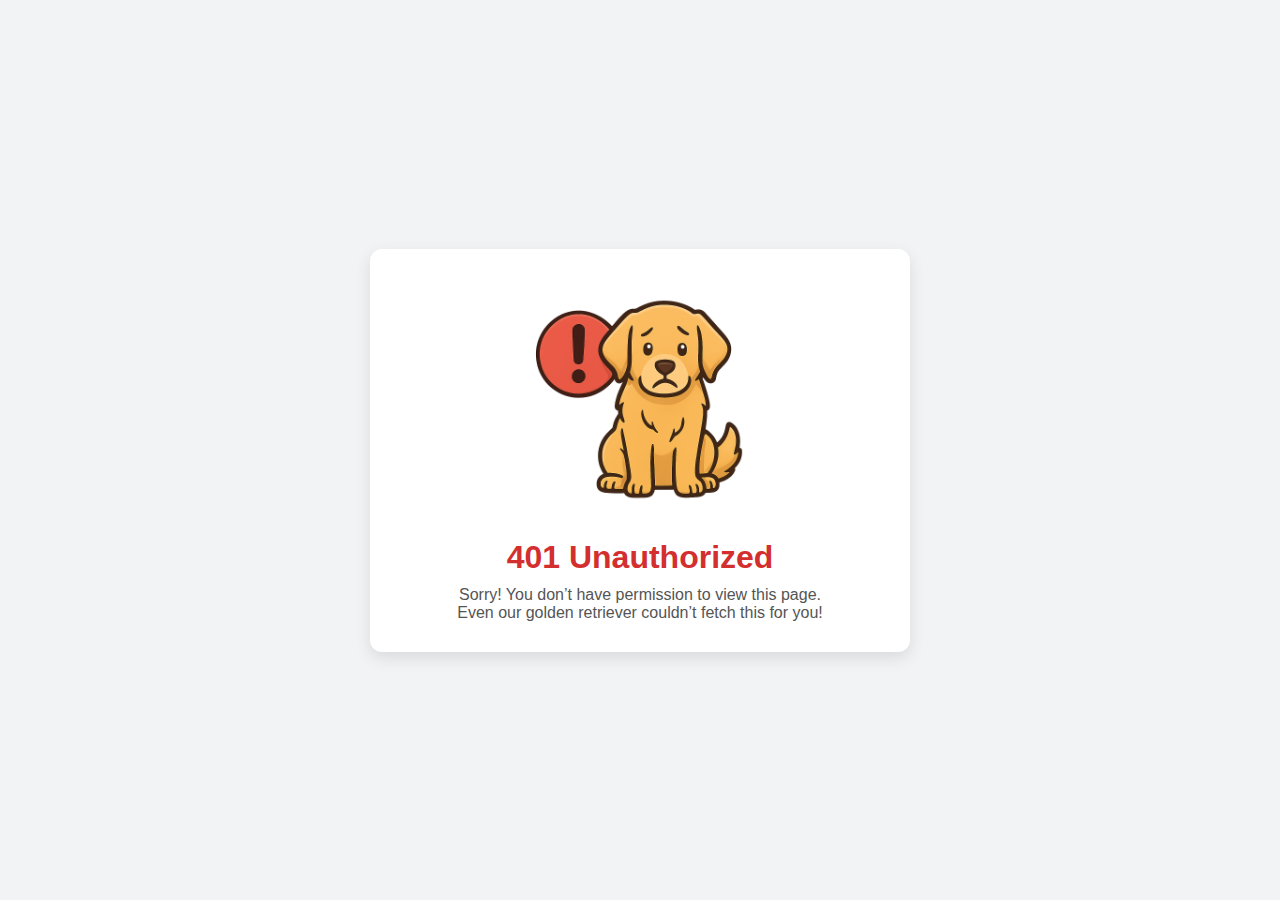
<file: static/unauthorized.html>
<!DOCTYPE html>
<html lang="en">
<head>
    <meta charset="UTF-8" />
    <meta name="viewport" content="width=device-width, initial-scale=1.0"/>
    <title>401 Unauthorized</title>
    <style>
        body {
            margin: 0;
            padding: 0;
            background-color: #f1f3f5;
            font-family: "Segoe UI", Tahoma, Geneva, Verdana, sans-serif;
            display: flex;
            align-items: center;
            justify-content: center;
            height: 100vh;
            text-align: center;
        }

        .unauthorized-container {
            max-width: 90%;
            width: 500px;
            background-color: white;
            padding: 30px 20px;
            box-shadow: 0 6px 16px rgba(0, 0, 0, 0.1);
            border-radius: 12px;
        }

        .unauthorized-container img {
            width: 100%;
            max-width: 240px;
            height: auto;
            margin: 0 auto;
            display: block;
        }

        .unauthorized-container h1 {
            font-size: 2rem;
            margin: 20px 0 10px;
            color: #d32f2f;
        }

        .unauthorized-container p {
            font-size: 1rem;
            color: #555;
            margin: 0 10px;
        }

        @media (max-width: 400px) {
            .unauthorized-container h1 {
                font-size: 1.6rem;
            }

            .unauthorized-container p {
                font-size: 0.95rem;
            }
        }
    </style>
</head>
<body>
<div class="unauthorized-container">
    <img src="unauthorized.png" alt="Unauthorized Dog Icon">
    <h1>401 Unauthorized</h1>
    <p>
        Sorry! You don’t have permission to view this page.<br />
        Even our golden retriever couldn’t fetch this for you!
    </p>
</div>
</body>
</html>
</file>
